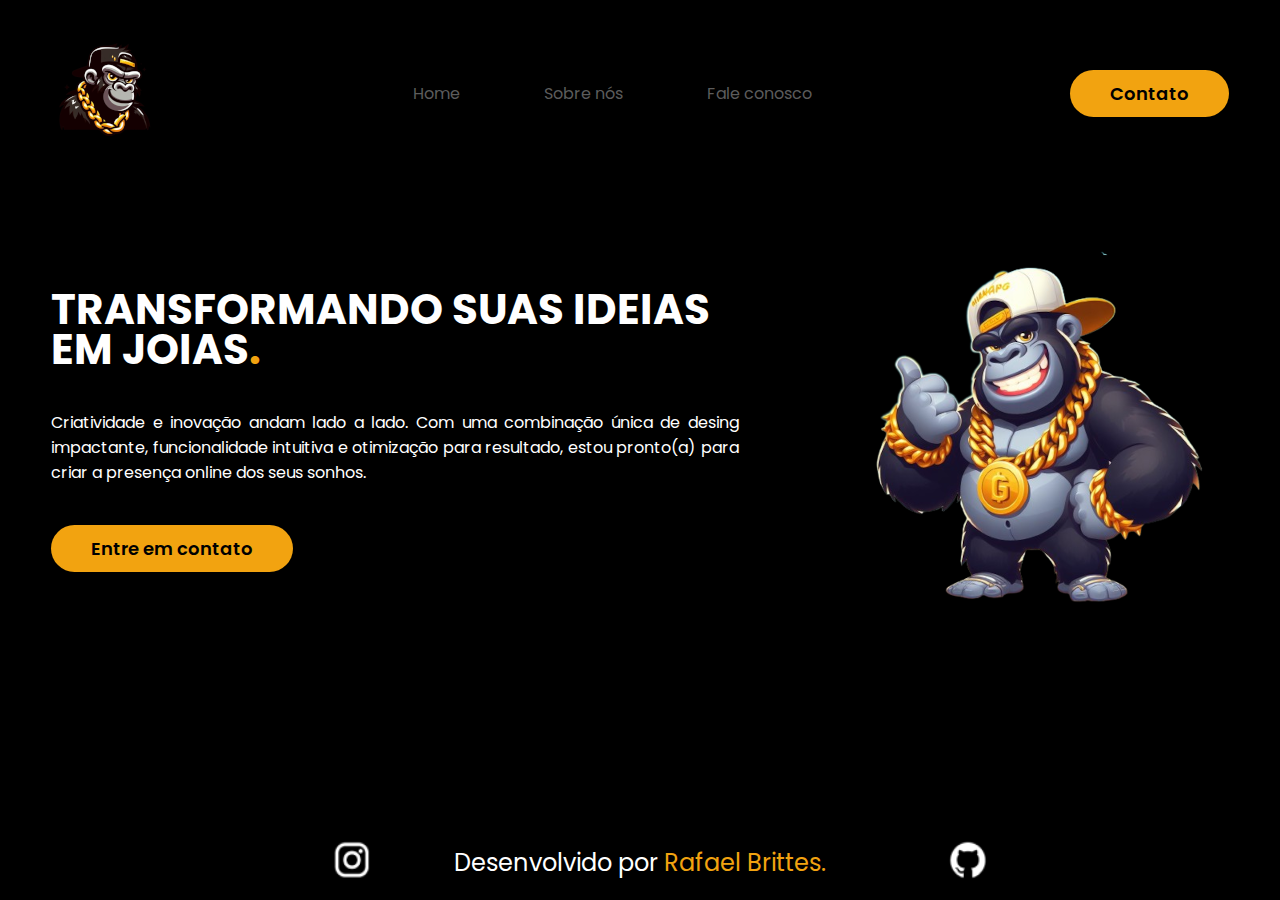
<file: trabalho_html_02/index.html>
<!DOCTYPE html>
<html lang="pt-br">
<head>
    <meta charset="UTF-8">
    <meta name="viewport" content="widht=device-width, initial-scale=1.0">
    <!-- GOOGLE FONTS -->
    <link rel="preconnect" href="https://fonts.googleapis.com">
<link rel="preconnect" href="https://fonts.gstatic.com" crossorigin>
<link href="https://fonts.googleapis.com/css2?family=Poppins:ital,wght@0,100;0,200;0,300;0,400;0,500;0,600;0,700;0,800;0,900;1,100;1,200;1,300;1,400;1,500;1,600;1,700;1,800;1,900&display=swap" rel="stylesheet">
    <!-- FIM GOOGLE FONTS -->
    <link rel="stylesheet" href="css/style.css">
    <title>Portifólio</title>
</head>
<body>

    <header>
        <div class="interface">
            <div class="logo">
                <a href="#"></a>
                    <img src="images/gorilared - Copia.png" alt="">
            </div><!--logo-->


            <nav class="menu-desktop">
                <ul>
                    <li><a href="index.html">Home</a></li>
                    <li><a href="sobre_mim.html">Sobre nós</a></li>
                    <li><a href="fale_conosco.html">Fale conosco</a></li>
                </ul> 

            </nav>

            <div class="btn-contato">
                <a href="#">
                    <button>Contato</button>
                </a>
            </div>



        </div><!--interface-->
    </header>


    <main>
        <section class="topo-do-site">
            <div class="interface">
                <div class="flex">
                    <div class="txt-topo-site">
                        <h1>TRANSFORMANDO SUAS IDEIAS EM JOIAS<span>.</span></h1>
                        <p>Criatividade e inovação andam lado a lado. Com uma combinação única de desing impactante, funcionalidade intuitiva e otimização para resultado, estou pronto(a) para criar a presença online dos seus sonhos.</p>

                        <div class="btn-contato">
                            <a href="#">
                                <button>Entre em contato</button>
                            </a>
                        </div>
                    </div><!--txt-topo-site-->
                    
                    <div class="img-topo-site">
                        <img src="images/gorilabonered.png" alt="">
                    </div><!--img-topo-site-->                                           
                </div><!--flex-->
            </div><!--interface--> 
        </section><!--topo-do-site-->
    </main>

    <footer class="rodape">
        <a href="https://www.instagram.com/rmuller__/" target="_blank" rel="external"><img src="images/instagrambranco.png" alt="Instagram"></a>
        <div class="texto-rodape"><p> <span style="color: #fff;">Desenvolvido por</span> <span style="color: #f2a310;">Rafael Brittes.</span></p></div>
        <a href="https://github.com/rmdev77" target="_blank" rel="external"><img src="images/githubbranco.png" alt="github"></a>
    </footer>

</body>
</html>
</file>
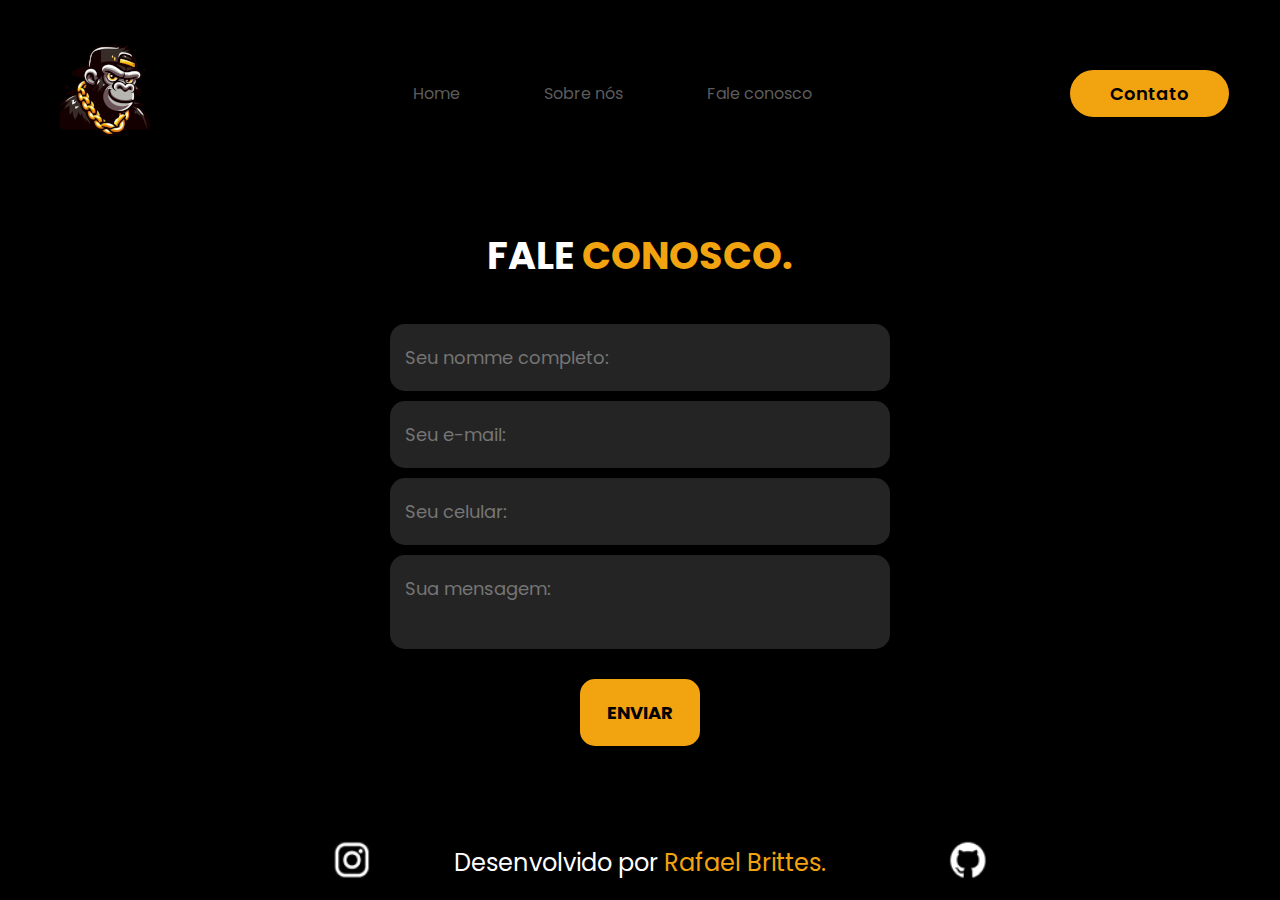
<file: trabalho_html_02/fale_conosco.html>
<!DOCTYPE html>
<html lang="pt-br">
<head>
    <meta charset="UTF-8">
    <meta name="viewport" content="widht=device-width, initial-scale=1.0">
    <!-- GOOGLE FONTS -->
    <link rel="preconnect" href="https://fonts.googleapis.com">
<link rel="preconnect" href="https://fonts.gstatic.com" crossorigin>
<link href="https://fonts.googleapis.com/css2?family=Poppins:ital,wght@0,100;0,200;0,300;0,400;0,500;0,600;0,700;0,800;0,900;1,100;1,200;1,300;1,400;1,500;1,600;1,700;1,800;1,900&display=swap" rel="stylesheet">
    <!-- FIM GOOGLE FONTS -->
    <link rel="stylesheet" href="css/style.css">
    <title>Portifólio</title>
</head>
<body>

    <header>
        <div class="interface">
            <div class="logo">
                <a href="#"></a>
                    <img src="images/gorilared - Copia.png" alt="">
            </div><!--logo-->


            <nav class="menu-desktop">
                <ul>
                    <li><a href="index.html">Home</a></li>
                    <li><a href="sobre_mim.html">Sobre nós</a></li>
                    <li><a href="fale_conosco.html">Fale conosco</a></li>
                </ul> 

            </nav>

            <div class="btn-contato">
                <a href="#">
                    <button>Contato</button>
                </a>
            </div>



        </div><!--interface-->
    </header>

    <main>
        <section class="formulario">
            <div class="interface">
                <h2 class="titulo">FALE <span>CONOSCO.</span></h2>

                <form action="">
                    <input type="text" name="" id="" placeholder="Seu nomme completo:" required>
                    <input type="text" name="" id="" placeholder="Seu e-mail:" required>
                    <input type="text" name="" id="" placeholder="Seu celular:">
                    <textarea name="" id="" placeholder="Sua mensagem:" required></textarea>
                    <div class="btn-enviar"><input type="submit" value="ENVIAR"></div>

                </form>
            </div><!--interface-->
        </section><!--formulario-->


            


    </main>
    
    <footer class="rodape">
        <a href="https://www.instagram.com/rmuller__/" target="_blank" rel="external"><img src="images/instagrambranco.png" alt="Instagram"></a>
        <div class="texto-rodape"><p> <span style="color: #fff;">Desenvolvido por</span> <span style="color: #f2a310;">Rafael Brittes.</span></p></div>
        <a href="https://github.com/rmdev77" target="_blank" rel="external"><img src="images/githubbranco.png" alt="github"></a>
    </footer>
                
</body>


</html>
</file>
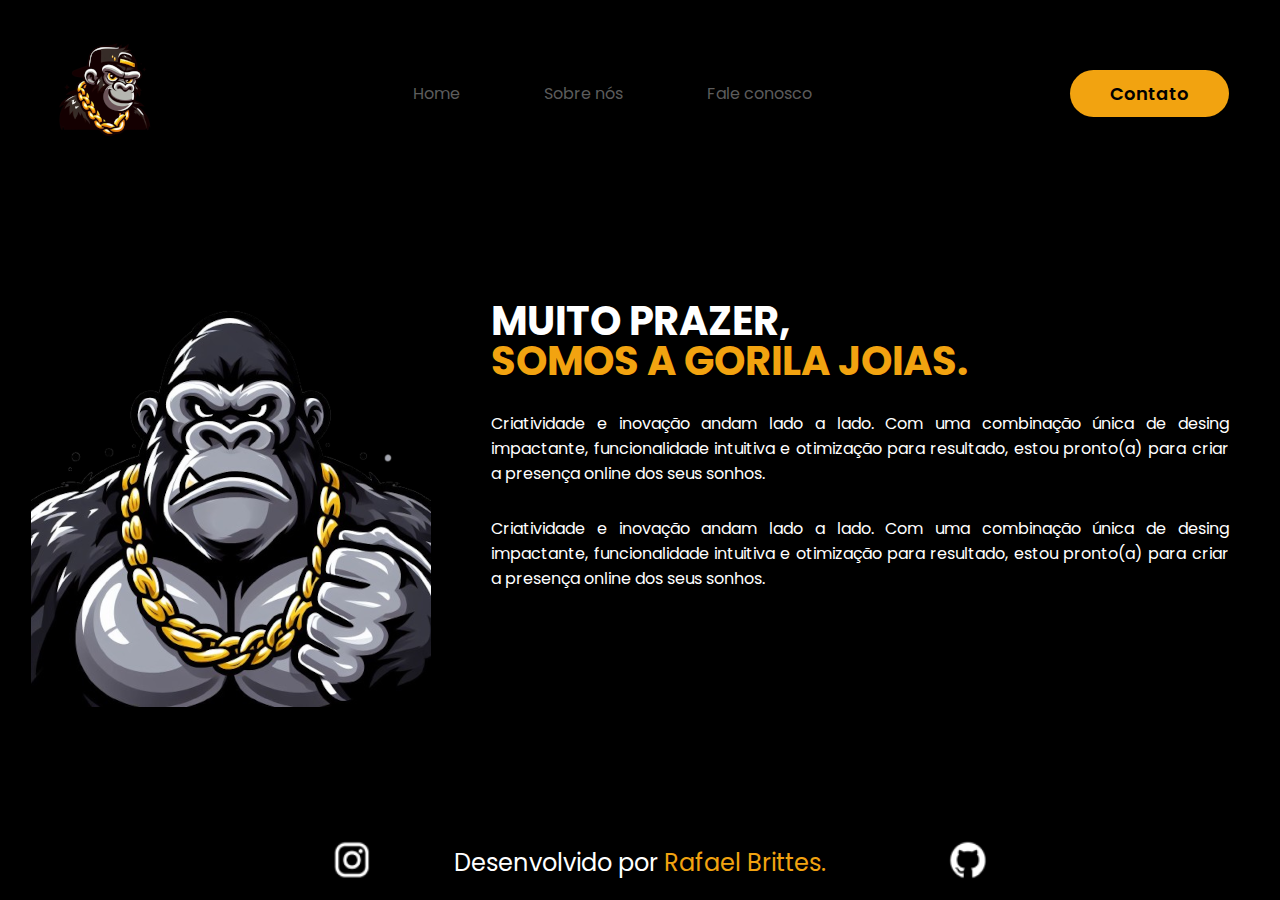
<file: trabalho_html_02/sobre_mim.html>
<!DOCTYPE html>
<html lang="pt-br">
<head>
    <meta charset="UTF-8">
    <meta name="viewport" content="widht=device-width, initial-scale=1.0">
    <!-- GOOGLE FONTS -->
    <link rel="preconnect" href="https://fonts.googleapis.com">
<link rel="preconnect" href="https://fonts.gstatic.com" crossorigin>
<link href="https://fonts.googleapis.com/css2?family=Poppins:ital,wght@0,100;0,200;0,300;0,400;0,500;0,600;0,700;0,800;0,900;1,100;1,200;1,300;1,400;1,500;1,600;1,700;1,800;1,900&display=swap" rel="stylesheet">
    <!-- FIM GOOGLE FONTS -->
    <link rel="stylesheet" href="css/style.css">
    <title>Portifólio</title>
</head>
<body>

    <header>
        <div class="interface">
            <div class="logo">
                <a href="#"></a>
                    <img src="images/gorilared - Copia.png" alt="">
            </div><!--logo-->


            <nav class="menu-desktop">
                <ul>
                    <li><a href="index.html">Home</a></li>
                    <li><a href="sobre_mim.html">Sobre nós</a></li>
                    <li><a href="fale_conosco.html">Fale conosco</a></li>
                </ul> 

            </nav>

            <div class="btn-contato">
                <a href="#">
                    <button>Contato</button>
                </a>
            </div>



        </div><!--interface-->
    </header>
    <main>
        <section class="sobre">
            <div class="interface">
                <div class="flex">
                    <div class="img-sobre">
                        <img src="images/boladored.png" alt="">
                    </div><!--img-sobre-->

                    <div class="txt-sobre">
                        <h2>MUITO PRAZER, <span>SOMOS A GORILA JOIAS.</span></h2>
                        <p>Criatividade e inovação andam lado a lado. Com uma combinação única de desing impactante, funcionalidade intuitiva e otimização para resultado, estou pronto(a) para criar a presença online dos seus sonhos.</p>
                        <p>Criatividade e inovação andam lado a lado. Com uma combinação única de desing impactante, funcionalidade intuitiva e otimização para resultado, estou pronto(a) para criar a presença online dos seus sonhos.</p>
                    </div><!--txt-sobre-->

                    
                </div><!--flex-->
            </div><!--interface-->
        </section><!--sobre-->
    </main>

    <footer class="rodape">
        <a href="https://www.instagram.com/rmuller__/" target="_blank" rel="external"><img src="images/instagrambranco.png" alt="Instagram"></a>
        <div class="texto-rodape"><p> <span style="color: #fff;">Desenvolvido por</span> <span style="color: #f2a310;">Rafael Brittes.</span></p></div>
        <a href="https://github.com/rmdev77" target="_blank" rel="external"><img src="images/githubbranco.png" alt="github"></a>
    </footer>

</body>
</html>
</file>
<file: trabalho_html_02/css/style.css>
/* ESTILO GERAL */
*{
    margin: 0;
    padding: 0;
    box-sizing: border-box;
    font-family: 'Poppins', sans-serif;   
}

body{
    background-color: #000;
    height: 100vh;
}

.interface{
    max-width: 1280px;
    margin: 0 auto;
}

.flex{
    display: flex;
}

.btn-contato button{
    padding: 10px 40px;
    font-size: 18px;
    font-weight: 600;
    background-color: #f2a310;
    border: 0;
    border-radius: 30px;
    cursor: pointer;
    transition: .2s;
}

/* ESTILO DO CABEÇALHO */

header{
    padding: 40px 4%;
}

header > .interface{
    display: flex;
    align-items: center;
    justify-content: space-between;
}

header a{
    color: #5c5c5c;;
    text-decoration: none;
    display: inline-block;
    transition: .2s;
}

header a:hover{
    color: #fff;
    transform: scale(1.05);
}

header nav ul{
    list-style-type: none;
}

header nav ul li{
    display: inline-block;
    padding: 0 40px;
}

.btn-contato button:hover{
    box-shadow: 0px 0px 8px #ffc862;
    transform: scale(1.05);
}

.logo :hover{
    transform: scale(1.05);
    transition: .2s;
    
}

/* ESTILO DO HOME DO SITE */
section.topo-do-site{
    padding: 40px 4%;
}

section.topo-do-site .flex{
    align-items: center;
    justify-content: center;
    gap: 90px;
}

.topo-do-site h1{
    color: #fff;
    font-size: 42px;
    line-height: 40px;
}

.topo-do-site .txt-topo-site h1 span{
    color: #f2a310;
}

.topo-do-site .txt-topo-site p{
    color: #fff;
    margin: 40px 0;
    text-align: justify;
}

.topo-do-site .img-topo-site img{
    position: relative;
    animation: flutuar 2s ease-in-out infinite alternate;
}


@keyframes flutuar{
    0%{
        top: 0;
    }
    100%{
        top: 30px;
    }
}

/* ESTILO DO RODAPE */
.rodape {
    
    padding: 24px;
    color: var(--cor-secundaria);
    text-align: center;
    font-family: var(--fonte-secundaria);
    font-size: 1.5rem;
    font-weight: 400;
    display: flex;
    justify-content: space-around;
    align-items: center;
}

.rodape img {
    position: absolute;
    bottom: 20px;
    width: 40px;
    height: 40px;
    transition: transform 0.5s;
}

.rodape img:hover {
    transform: scale(1.2);
}

.texto-rodape{

    position: absolute;
    bottom: 20px;
}

/* ESTILO DO SOBRE NÓS */
.img-sobre{
    margin-top: 100px;
    margin-left: -20px;
    
}

section.sobre{
    padding: 20px 4%;
}

section.sobre .flex{
    align-items: center;
    gap: 60px;
}

.sobre .txt-sobre{
    color: #fff;
}

.sobre .txt-sobre h2{
    font-size: 40px;
    line-height: 40px;
    margin-bottom: 30px;
}

.sobre .txt-sobre h2 span{
    color: #f2a310;
    display: block;
}

.sobre .txt-sobre p{
    margin: 30px 0;
    text-align: justify;
}

/* ESTILO DO FORMULÁRIO DE CONTATO */
h2.titulo{
    color: #fff;
    font-size: 38px;
    text-align: center;
}

h2.titulo span{
    color: #f2a310;
}

section.formulario{
    padding: 40px 4%;
}

form{
    max-width: 500px;
    margin: 0 auto;
    display: flex;
    justify-content: center;
    flex-direction: column;
    gap: 10px;
    margin-top: 40px;
}

form input{
    width: 100%;
    background-color: #242424;
    border: 0;
    outline: 0;
    padding: 20px 15px;
    border-radius: 15px;
    color: #fff;
    font-size: 18px; 
}

form textarea{
    width: 100%;
    background-color: #242424;
    border: 0;
    outline: 0;
    padding: 20px 15px;
    border-radius: 15px;
    color: #fff;
    font-size: 18px; 
}

form textarea{
    resize: none;
    max-height: 160px;
}

form .btn-enviar{
    margin-top: 20px;
    text-align: center;
}

form .btn-enviar input{
    width: 120px;
    background-color: #f2a310;
    color: #000;
    font-weight: 700;
    cursor: pointer;
    transition: .2s;
}

form .btn-enviar input:hover{
    box-shadow: 0px 0px 8px #ffc862;
    transform: scale(1.05);
}


@media screen and (max-width: 1020px){
    /* CLASSES GERAIS */
    .flex{
         flex-direction: column;
    }

    .topo-do-site .flex{
        flex-direction: column-reverse;
    }
    
    /* CABEÇALHO */
    .menu-desktop, .btn-contato{
         
    }

    /* RODAPÉ */
    .rodape img {
        position: relative;
    }

    .texto-rodape{
        position: relative;
    }

    /* TOPO DO SITE */
    section.topo-do-site .flex{
       gap: 40px;
    }

    section.topo-do-site{
        padding: 80px 8%;
    }

    .topo-do-site h1{
        font-size: 30px;
    }

    .topo-do-site .img-topo-site img{
        width: 100%;
    }

    /* SOBRE */
    section.sobre .flex{
        flex-direction: column-reverse;
    }

    section.sobre{
        padding: 80px 8%;
    }

    .sobre .txt-sobre h2{
        font-size: 34px;
        line-height: 35px;
        text-align: center;
    }
    

    section.topo-do-site .btn-contato{
        text-align: center;
    }

    .img-sobre img{
        margin-top: -100px;
        margin-left: 25px;    
    }




}
</file>
